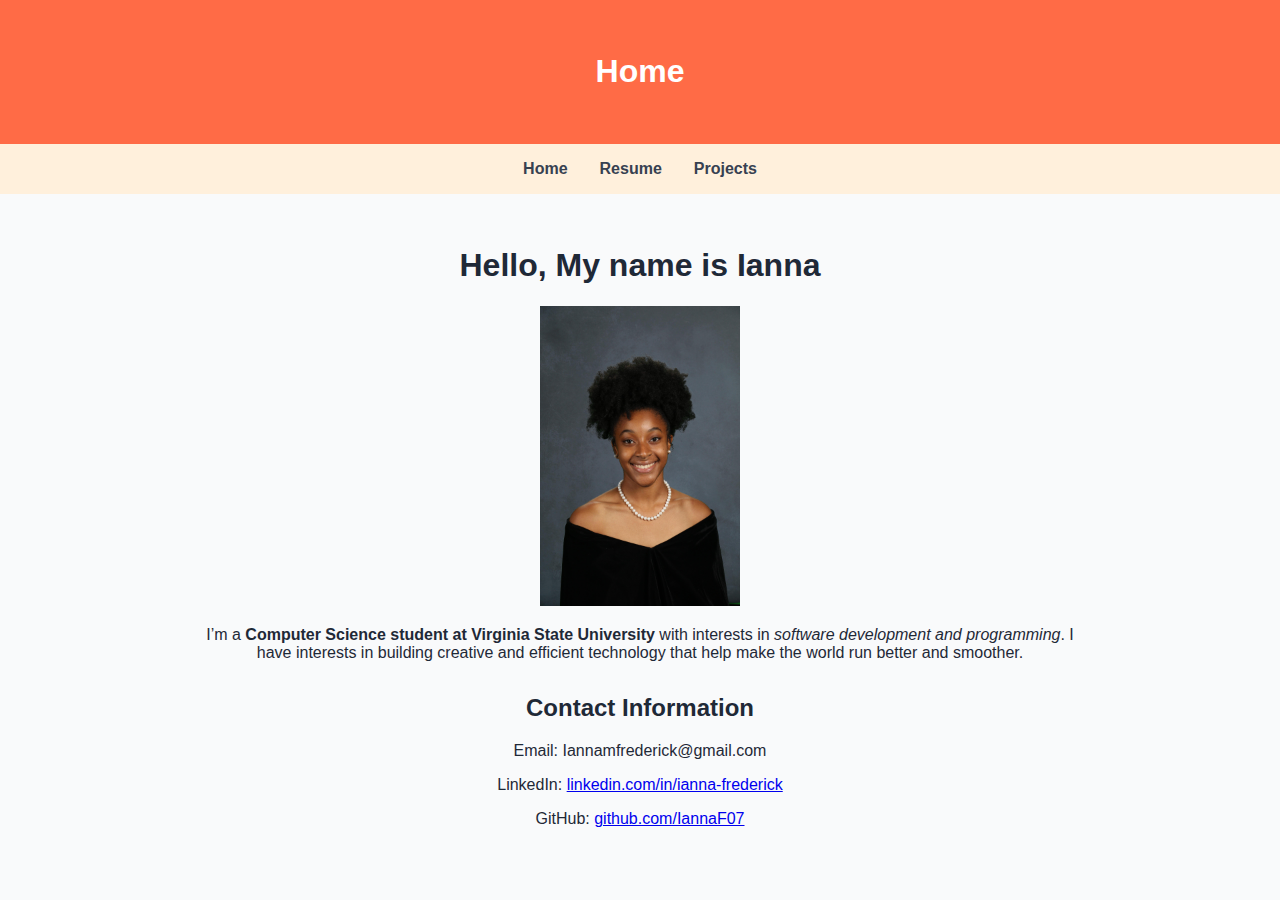
<file: index.html>
<!DOCTYPE html>
<html lang="en">
<head>
  <meta charset="UTF-8" />
  <meta name="viewport" content="width=device-width, initial-scale=1.0"/>
  <title>Home | CS Portfolio</title>
  <link rel="stylesheet" href="styles.css" />
</head>
<body>
  <header class="banner banner-home">
    <h1>Home</h1>
  </header>
  <nav class="navbar">
    <a href="index.html">Home</a>
    <a href="resume.html">Resume</a>
    <a href="projects.html">Projects</a>
  </nav>
  <main class="content">
    <h1> Hello, My name is Ianna</h1>
    <img src="4bcbb939-5513-43b5-902f-9262b8fba9ab.jpeg" width="200" height="300">
    <p>I’m a <strong>Computer Science student at Virginia State University</strong> with interests in <em>software development and programming</em>. I have interests in building creative and efficient technology that help make the world run better and smoother.</p>
    <section class="contact">
      <h2>Contact Information</h2>
      <p>Email: Iannamfrederick@gmail.com</p>
      <p>LinkedIn: <a href="https://www.linkedin.com/in/ianna-frederick-6ba688372/" target="_blank">linkedin.com/in/ianna-frederick</a></p>
      <p>GitHub: <a href="https://github.com/IannaF07" target="_blank">github.com/IannaF07</a></p>
    </section>
  </main>
</body>
</html>
</file>
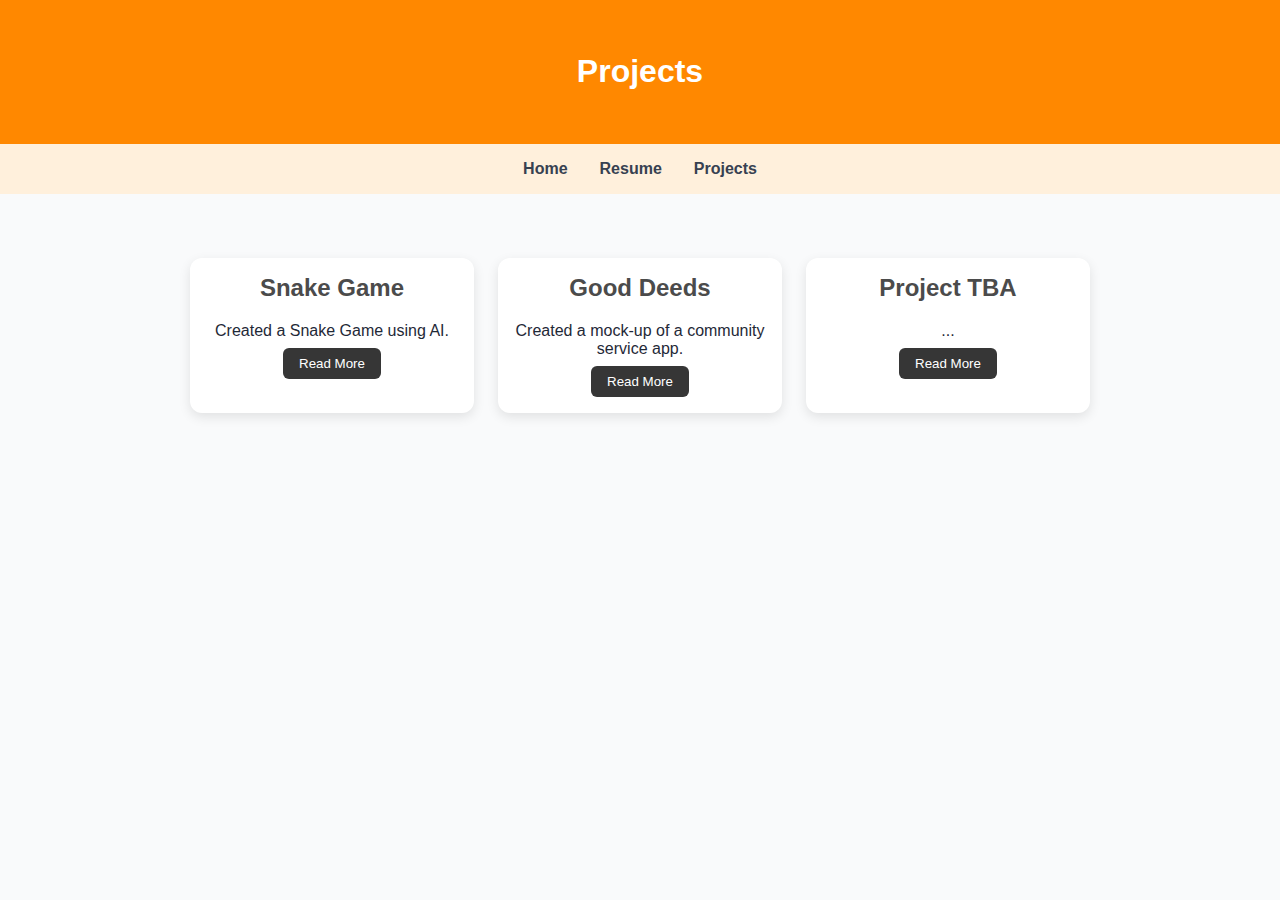
<file: projects.html>
<!DOCTYPE html>
<html lang="en">
<head>
  <meta charset="UTF-8" />
  <meta name="viewport" content="width=device-width, initial-scale=1.0"/>
  <title>Projects | CS Portfolio</title>
  <link rel="stylesheet" href="styles.css" />
  <script src="script.js" defer></script>
</head>
<body>
  <header class="banner banner-projects">
    <h1>Projects</h1>
  </header>
  <nav class="navbar">
    <a href="index.html">Home</a>
    <a href="resume.html">Resume</a>
    <a href="projects.html">Projects</a>
  </nav>
  <main class="content">
    <div id="projectsContainer" class="projects-grid"></div>
  </main>
</body>
</html>
</file>
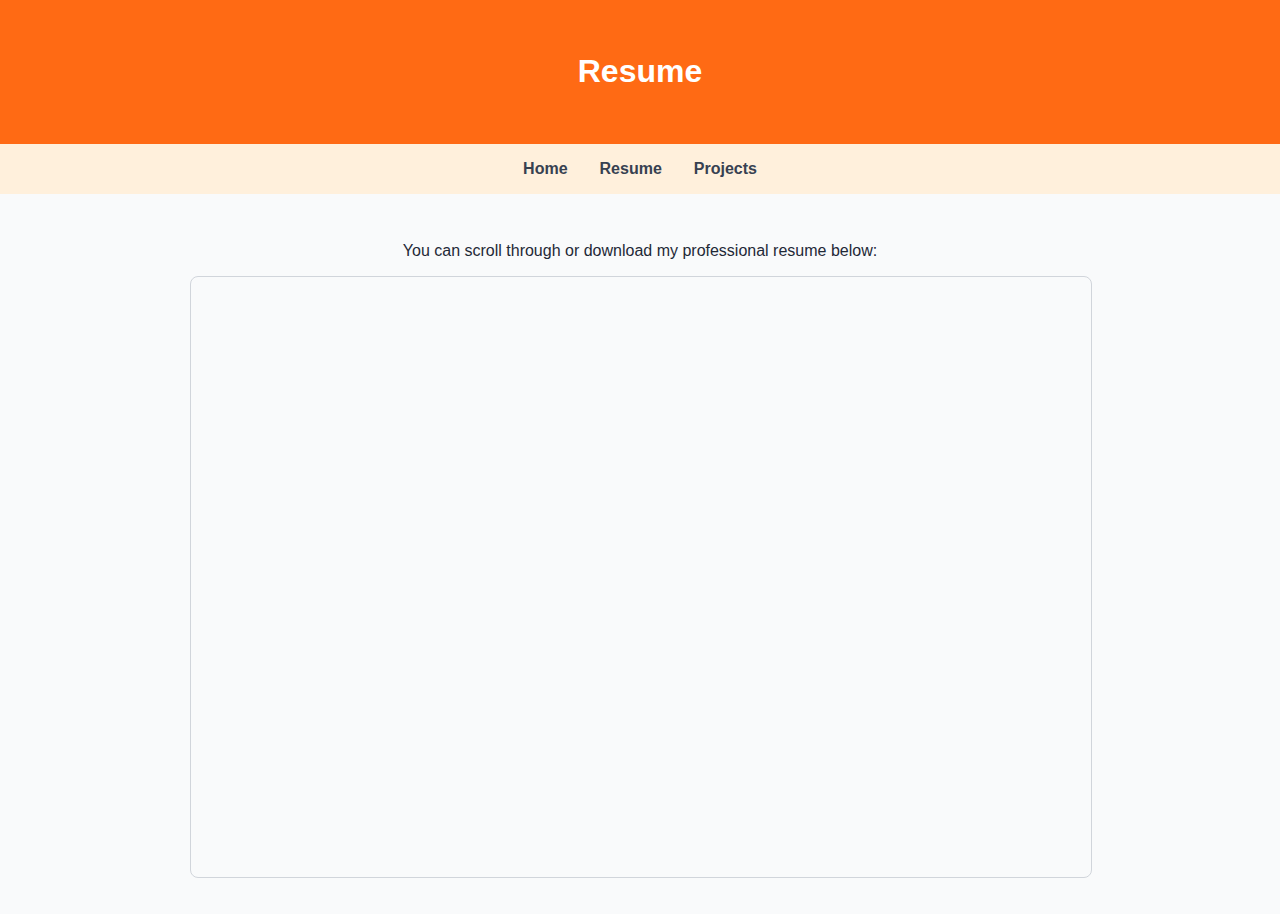
<file: resume.html>
<!DOCTYPE html>
<html lang="en">
<head>
  <meta charset="UTF-8" />
  <meta name="viewport" content="width=device-width, initial-scale=1.0"/>
  <title>Resume | CS Portfolio</title>
  <link rel="stylesheet" href="styles.css" />
</head>
<body>
  <header class="banner banner-resume">
    <h1>Resume</h1>
  </header>
  <nav class="navbar">
    <a href="index.html">Home</a>
    <a href="resume.html">Resume</a>
    <a href="projects.html">Projects</a>
  </nav>
  <main class="content">
    <p>You can scroll through or download my professional resume below:</p>
    <iframe src="resume.pdf" width="100%" height="600px" class="resume-viewer"></iframe>
  </main>
</body>
</html>
</file>
<file: styles.css>
body {
  font-family: 'Segoe UI', sans-serif;
  margin: 0;
  background: #f9fafb;
  color: #1f2937;
}

header.banner {
  padding: 2rem;
  text-align: center;
  color: white;
}

.banner-home {
  background-color: #ff6b46;
}

.banner-resume {
  background-color: #ff6a14;
}

.banner-projects {
  background-color: #ff8800;
}

.navbar {
  background-color: #fff0dc;
  display: flex;
  justify-content: center;
  gap: 2rem;
  padding: 1rem;
  font-weight: bold;
}

.navbar a {
  text-decoration: none;
  color: #374151;
}

.navbar a:hover {
  color: #111827;
}

.content {
  max-width: 900px;
  margin: auto;
  padding: 2rem;
  text-align: center;
}

.contact {
  margin-top: 2rem;
}

.resume-viewer {
  border: 1px solid #d1d5db;
  border-radius: 0.5rem;
}

.projects-grid {
  display: grid;
  gap: 1.5rem;
  grid-template-columns: repeat(auto-fit, minmax(280px, 1fr));
  margin-top: 2rem;
}

.card {
  background: white;
  padding: 1rem;
  border-radius: 0.75rem;
  box-shadow: 0 4px 12px rgba(0,0,0,0.1);
}

.card h2 {
  margin-top: 0;
  color: rgb(75, 75, 75);
}

.card p {
  margin-bottom: 0.5rem;
}

.card button {
  background-color: rgb(54, 54, 54);
  color: white;
  border: none;
  padding: 0.5rem 1rem;
  border-radius: 0.375rem;
  cursor: pointer;
}

.card button:hover {
  background-color: #ff8800;
}
</file>
